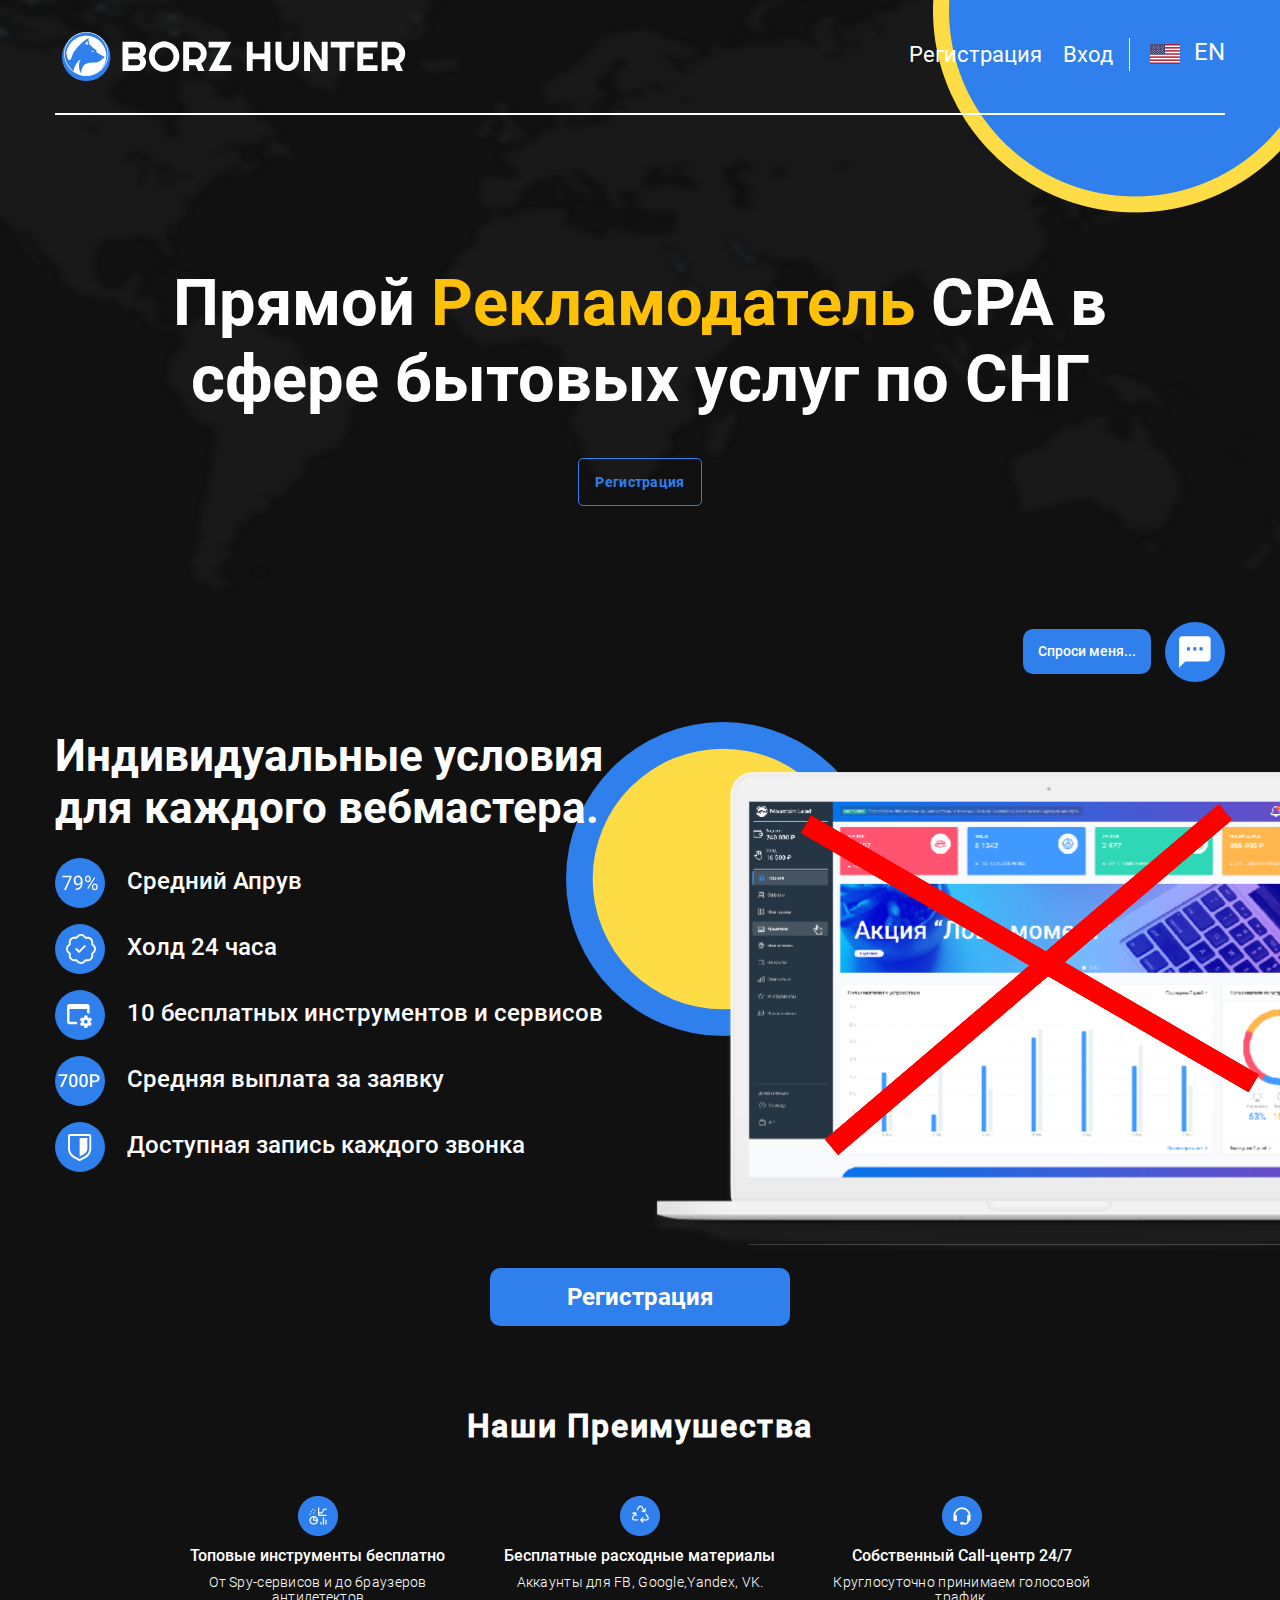
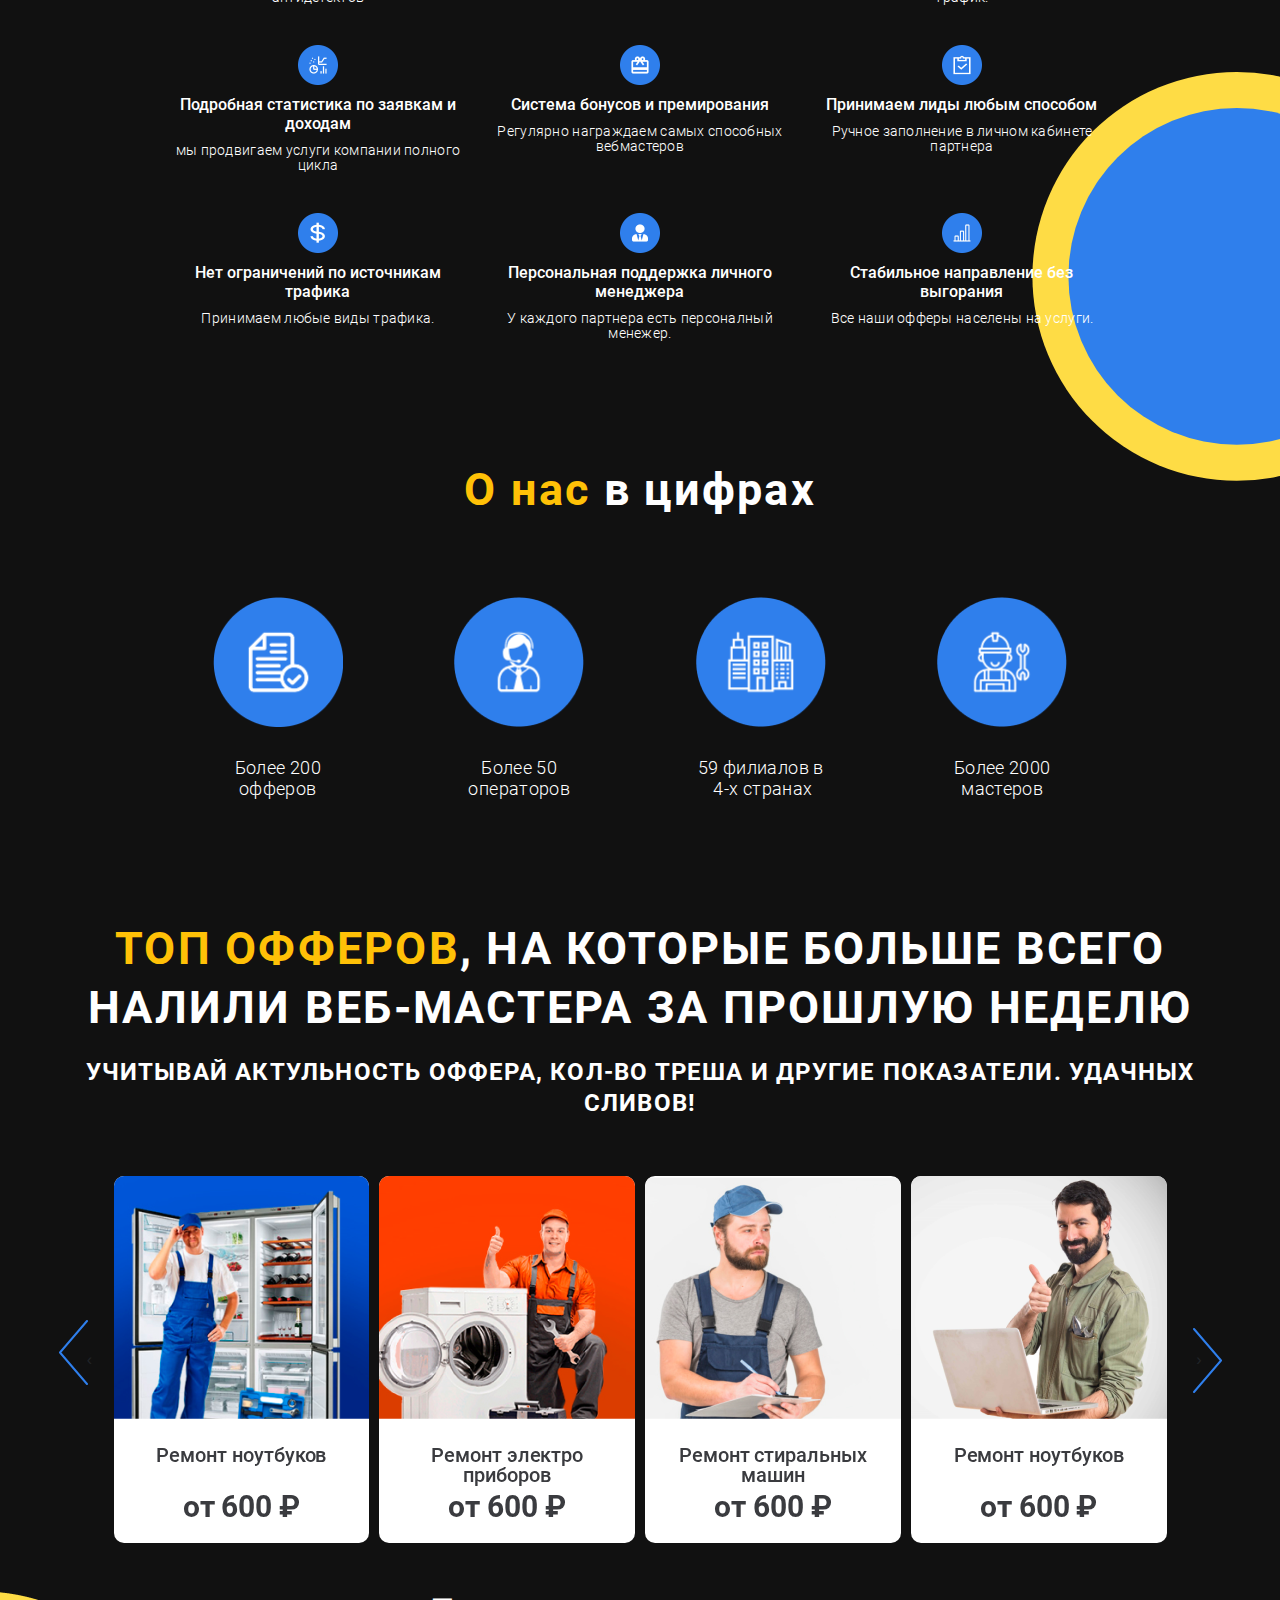
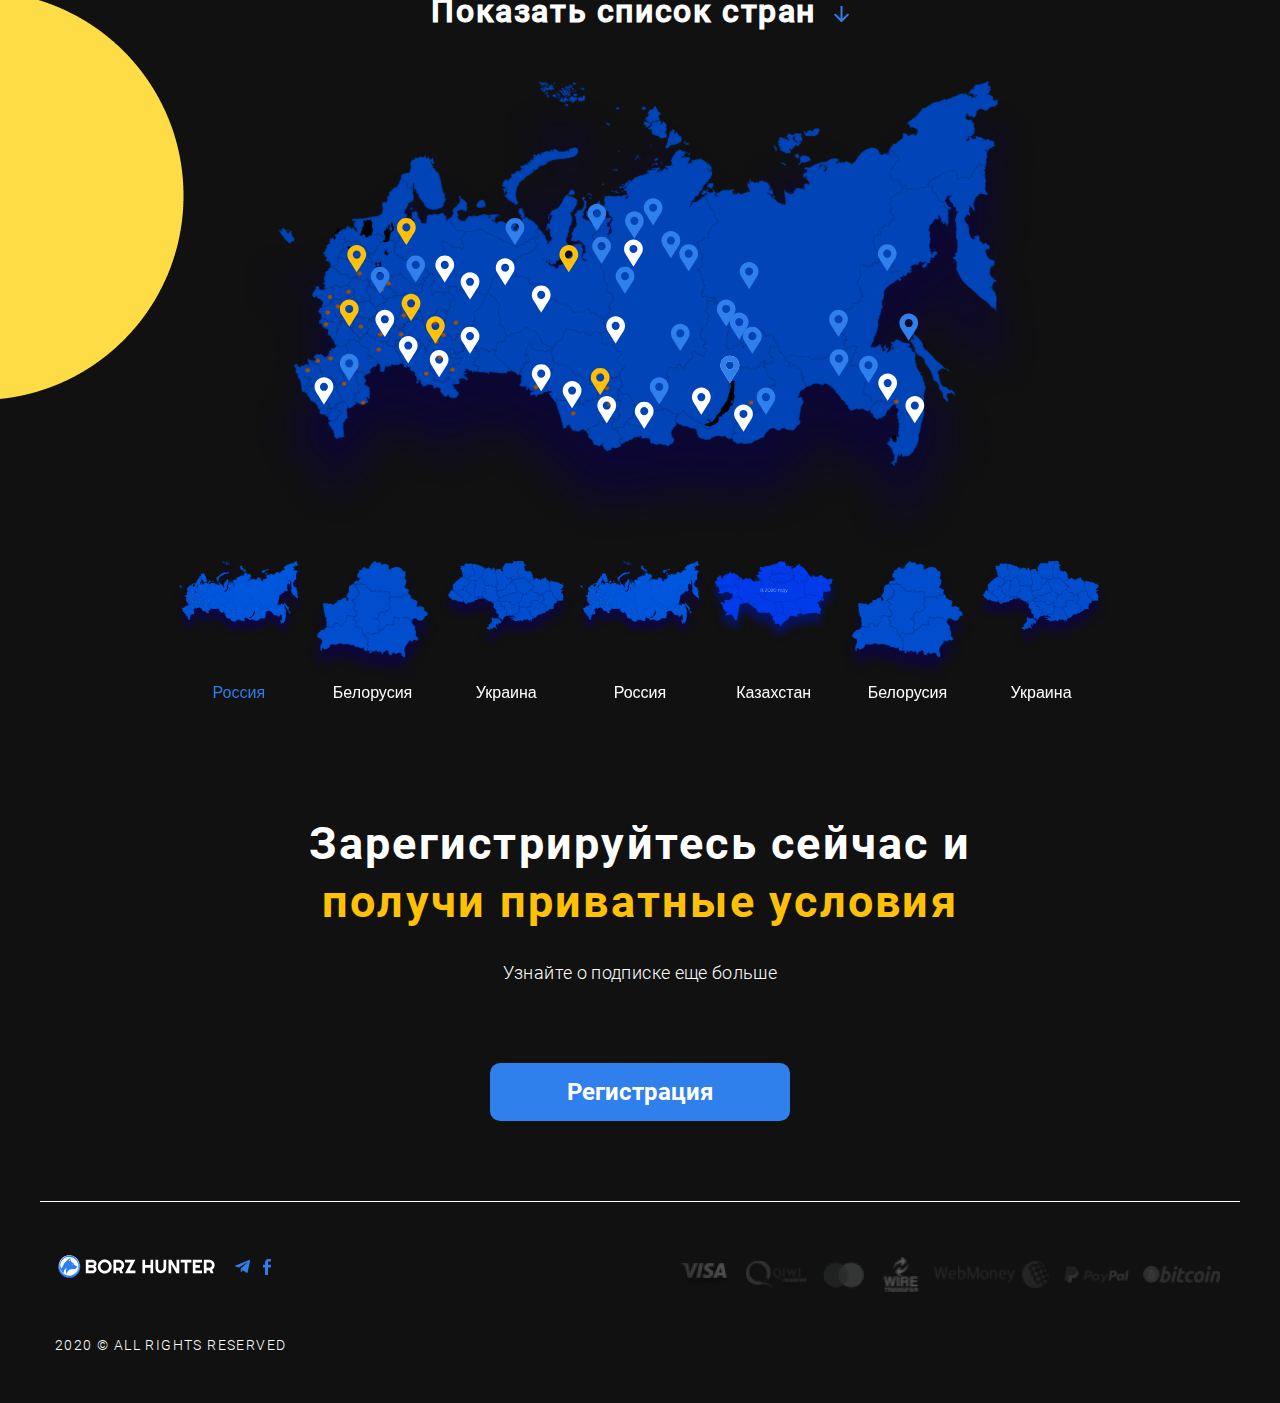
<file: index.html>
<!DOCTYPE html>
<html lang="en">
<head>
    <meta charset="UTF-8">
    <meta name="viewport" content="width=device-width, initial-scale=1"/>
    <title>Borz Hunter</title>
    <link rel="stylesheet" href="css/bootstrap.css"/>
    <link rel="stylesheet" href="css/all.css"/>
    <link rel="stylesheet" href="css/owl.carousel.css"/>
    <link rel="stylesheet" href="css/main.css">
    <link rel="stylesheet" href="css/ourAdvantagesSection.css">
    <link rel="stylesheet" href="css/aboutUsInNumbersSection.css">
    <link rel="stylesheet" href="css/topOffersSection.css">
    <link rel="stylesheet" href="css/showSearchCountrySection.css">
    <link rel="stylesheet" href="css/individualOffers.css">
    <link rel="stylesheet" href="css/appHeaderSection.css">
    <link rel="stylesheet" href="css/registerNowSection.css">
</head>
<body>


<!--Header-->
<section class="appHeaderSection position-relative">
    <div class="headerEllipseMain">
        <img src="img/headerEllipse.png" alt="">
    </div>
    <div class="container appHeaderMenuContainer ">
        <div class="appHeaderMenuFlex">
            <div class="appHeaderMenuSubFlexOne">
                <img src="img/svg/brand.svg" class="appHeaderMenuImg" alt="">
            </div>
            <div class="appHeaderMenuSubFlexTwo">
                <div class="headerLinkMain">
                    <a href="register.html" class="headerLink mr-3">Регистрация</a>
                    <a href="login.html" class="headerLink mr-3">Вход</a>
                </div>
                <div class="btn-group headerLinkDropdown ml-3">
                    <button type="button" class="dropdown-toggle" data-toggle="dropdown" aria-haspopup="true"
                            aria-expanded="false">
                        <img src="img/flag1.png" class="mr-2" alt=""> EN
                    </button>
                    <div class="dropdown-menu dropdown-menu-right">
                        <button class="dropdown-item" type="button">
                            <img src="img/flag1.png" class="mr-2" alt=""> EN
                        </button>
                        <button class="dropdown-item" type="button">
                            <img src="img/flag2.png" class="mr-2" alt=""> RU
                        </button>
                    </div>
                </div>
            </div>
        </div>
        <div class="appHeaderMenuFlexInfo">
            <div class="appHeaderMenuFlexInfoSub">
                <p class="appHeaderMenuFlexTitle">
                    Прямой <span>Рекламодатель</span> CPA в сфере бытовых услуг по СНГ
                </p>
                <div class="appHeaderMenuFlexInfoBtnMain">
                    <a href="register.html" class="appHeaderMenuFlexInfoBtn">
                        Регистрация
                    </a>
                </div>
            </div>
        </div>
    </div>
</section>

<!--INDIVIDUAL OFFERS-->
<section class="individualOffers position-relative">
    <div class="container">
        <div class="askMeFlex">
            <div class="">
                <div class="askMeText">Спроси меня...</div>
                <button class="askMeBtn">
                    <img src="img/svg/askMe.svg" alt="">
                </button>
            </div>
        </div>
        <div class="individualOffersRoundMain">
            <div class="">
                <img src="img/svg/individualOffersRound.svg" alt="">
            </div>
        </div>
        <div class="individualOffersCompMain">
            <div class="">
                <img src="img/svg/individualOffersComp.svg" alt="">
            </div>
        </div>
        <div class="row individualOffersRow mt-5">
            <div class="col-md-12 col-lg-6 col-xl-6 individualOffersCol">
                <div class="mb-4">
                    <p class="individualOffersTitle">
                        Индивидуальные условия для каждого вебмастера.
                    </p>
                </div>
                <p class="individualOffersText mb-3">
                    <img src="img/svg/individualOffersSvg1.svg"
                         class="mr-3" alt="">
                    Средний Апрув
                </p>
                <p class="individualOffersText mb-3">
                    <img src="img/svg/individualOffersSvg2.svg"
                         class="mr-3" alt="">
                    Холд 24 часа
                </p>
                <p class="individualOffersText mb-3">
                    <img src="img/svg/individualOffersSvg3.svg"
                         class="mr-3" alt="">
                    10 бесплатных инструментов и сервисов
                </p>
                <p class="individualOffersText mb-3">
                    <img src="img/svg/individualOffersSvg4.svg"
                         class="mr-3" alt="">
                    Средняя выплата за заявку
                </p>
                <p class="individualOffersText mb-3">
                    <img src="img/svg/individualOffersSvg5.svg"
                         class="mr-3" alt="">
                    Доступная запись каждого звонка
                </p>
            </div>
        </div>
        <div class="individualOffersRegisterBtnMain">
            <a href="register.html" class="text-decoration-none">
                <button class="individualOffersRegisterBtn">
                    Регистрация
                </button>
            </a>
        </div>
    </div>
</section>

<!--OUR ADVANTAGES-->
<section class="ourAdvantagesSection position-relative">
    <div class="container">
        <p class="ourAdvantagesTitle">Наши Преимушества</p>
        <div class="ourAdvantagesRowFlex position-relative">
            <div class="ourAdvantagesRowFlexSub">
                <div class="row ourAdvantagesRow mt-5">
                    <div class="col-sm-6 col-md-6 col-lg-4 col-xl-4 ourAdvantagesCol">
                        <div class="ourAdvantagesImgFlex">
                            <div class="">
                                <img src="img/ourAdvantages1.png" class="ourAdvantagesImg img-fluid" alt="">
                            </div>
                        </div>
                        <p class="ourAdvantagesText">
                            Топовые инструменты
                            бесплатно
                        </p>
                        <p class="ourAdvantagesTextTwo">
                            От Spy-сервисов и до браузеров
                            антидетектов
                        </p>
                    </div>
                    <div class="col-sm-6 col-md-6 col-lg-4 col-xl-4 ourAdvantagesCol">
                        <div class="ourAdvantagesImgFlex">
                            <div class="">
                                <img src="img/ourAdvantages2.png" class="ourAdvantagesImg img-fluid" alt="">
                            </div>
                        </div>
                        <p class="ourAdvantagesText">
                            Бесплатные расходные
                            материалы
                        </p>
                        <p class="ourAdvantagesTextTwo">
                            Аккаунты для FB, Google,Yandex, VK.
                        </p>
                    </div>
                    <div class="col-sm-6 col-md-6 col-lg-4 col-xl-4 ourAdvantagesCol">
                        <div class="ourAdvantagesImgFlex">
                            <div class="">
                                <img src="img/ourAdvantages3.png" class="ourAdvantagesImg img-fluid" alt="">
                            </div>
                        </div>
                        <p class="ourAdvantagesText">
                            Собственный Call-центр 24/7
                        </p>
                        <p class="ourAdvantagesTextTwo">
                            Круглосуточно принимаем голосовой трафик.
                        </p>
                    </div>
                    <div class="col-sm-6 col-md-6 col-lg-4 col-xl-4 ourAdvantagesCol">
                        <div class="ourAdvantagesImgFlex">
                            <div class="">
                                <img src="img/ourAdvantages4.png" class="ourAdvantagesImg img-fluid" alt="">
                            </div>
                        </div>
                        <p class="ourAdvantagesText">
                            Подробная статистика по заявкам и доходам
                        </p>
                        <p class="ourAdvantagesTextTwo">
                            мы продвигаем услуги компании полного цикла
                        </p>
                    </div>
                    <div class="col-sm-6 col-md-6 col-lg-4 col-xl-4 ourAdvantagesCol">
                        <div class="ourAdvantagesImgFlex">
                            <div class="">
                                <img src="img/ourAdvantages5.png" class="ourAdvantagesImg img-fluid" alt="">
                            </div>
                        </div>
                        <p class="ourAdvantagesText">
                            Система бонусов и премирования
                        </p>
                        <p class="ourAdvantagesTextTwo">
                            Регулярно награждаем самых способных вебмастеров
                        </p>
                    </div>
                    <div class="col-sm-6 col-md-6 col-lg-4 col-xl-4 ourAdvantagesCol">
                        <div class="ourAdvantagesImgFlex">
                            <div class="">
                                <img src="img/ourAdvantages6.png" class="ourAdvantagesImg img-fluid" alt="">
                            </div>
                        </div>
                        <p class="ourAdvantagesText">
                            Принимаем лиды любым способом
                        </p>
                        <p class="ourAdvantagesTextTwo">
                            Ручное заполнение в личном кабинете партнера
                        </p>
                    </div>
                    <div class="col-sm-6 col-md-6 col-lg-4 col-xl-4 ourAdvantagesCol">
                        <div class="ourAdvantagesImgFlex">
                            <div class="">
                                <img src="img/ourAdvantages7.png" class="ourAdvantagesImg img-fluid" alt="">
                            </div>
                        </div>
                        <p class="ourAdvantagesText">
                            Нет ограничений по источникам трафика
                        </p>
                        <p class="ourAdvantagesTextTwo">
                            Принимаем любые виды трафика.
                        </p>
                    </div>
                    <div class="col-sm-6 col-md-6 col-lg-4 col-xl-4 ourAdvantagesCol">
                        <div class="ourAdvantagesImgFlex">
                            <div class="">
                                <img src="img/ourAdvantages8.png" class="ourAdvantagesImg img-fluid" alt="">
                            </div>
                        </div>
                        <p class="ourAdvantagesText">
                            Персональная поддержка личного менеджера
                        </p>
                        <p class="ourAdvantagesTextTwo">
                            У каждого партнера есть персоналный менежер.
                        </p>
                    </div>
                    <div class="col-sm-6 col-md-6 col-lg-4 col-xl-4 ourAdvantagesCol">
                        <div class="ourAdvantagesImgFlex">
                            <div class="">
                                <img src="img/ourAdvantages9.png" class="ourAdvantagesImg img-fluid" alt="">
                            </div>
                        </div>
                        <p class="ourAdvantagesText">
                            Стабильное направление без выгорания
                        </p>
                        <p class="ourAdvantagesTextTwo">
                            Все наши офферы населены на услуги.
                        </p>
                    </div>
                </div>
            </div>
        </div>
    </div>
    <div class="ourAdvantagesBackMain">
        <img src="img/svg/ourAdvantagesBack.svg" alt="">
    </div>
</section>


<!--ABOUT US IN NUMBERS-->
<section class="aboutUsInNumbersSection position-relative">
    <div class="container">
        <p class="aboutUsNumbersTitle"><span>О нас</span> в цифрах</p>
        <div class="ourAdvantagesRowFlex">
            <div class="ourAdvantagesRowFlexSub">
                <div class="row aboutUsNumbersRow">
                    <div class="col-sm-6 col-md-6 col-lg-3 col-xl-3 aboutUsNumbersCol">
                        <img src="img/aboutUsNumbers1.png" class="aboutUsNumbersImg img-fluid" alt="">
                        <p class="aboutUsNumbersText">
                            Более 200 <br>
                            офферов
                        </p>
                    </div>
                    <div class="col-sm-6 col-md-6 col-lg-3 col-xl-3 aboutUsNumbersCol">
                        <img src="img/aboutUsNumbers2.png" class="aboutUsNumbersImg img-fluid" alt="">
                        <p class="aboutUsNumbersText">
                            Более 50 <br>
                            операторов
                        </p>
                    </div>
                    <div class="col-sm-6 col-md-6 col-lg-3 col-xl-3 aboutUsNumbersCol">
                        <img src="img/aboutUsNumbers3.png" class="aboutUsNumbersImg img-fluid" alt="">
                        <p class="aboutUsNumbersText">
                            59 филиалов в <br>  4-х странах
                        </p>
                    </div>
                    <div class="col-sm-6 col-md-6 col-lg-3 col-xl-3 aboutUsNumbersCol">
                        <img src="img/aboutUsNumbers4.png" class="aboutUsNumbersImg img-fluid" alt="">
                        <p class="aboutUsNumbersText">
                            Более 2000 <br>
                            мастеров
                        </p>
                    </div>
                </div>
            </div>
        </div>
    </div>
</section>


<!--TOP OFFERS-->
<section class="topOffersSection position-relative">
    <div class="container">
        <p class="topOffersTitleOne">
            <span>ТОП ОФФЕРОВ</span>, НА КОТОРЫЕ БОЛЬШЕ ВСЕГО
            НАЛИЛИ ВЕБ-МАСТЕРА ЗА ПРОШЛУЮ НЕДЕЛЮ
        </p>
        <p class="topOffersTitleTwo">
            УЧИТЫВАЙ АКТУЛЬНОСТЬ ОФФЕРА,
            КОЛ-ВО ТРЕША И ДРУГИЕ ПОКАЗАТЕЛИ.
            УДАЧНЫХ СЛИВОВ!
        </p>

        <div class="sliderFlex">
            <div class="sliderFlexSubMain owl-carousel owl-theme position-relative">
                <div class="item">
                    <div class="card topOffersSectionSliderCard">
                        <img src="img/sliderImg1.png" class="sliderImg img-fluid" alt="">
                        <div class="sliderTextMain">
                            <p class="sliderTextOne">Ремонт ноутбуков</p>
                            <p class="sliderTextTwo">от 600 ₽</p>
                        </div>
                    </div>
                </div>
                <div class="item">
                    <div class="card topOffersSectionSliderCard">
                        <img src="img/sliderImg2.png" class="sliderImg img-fluid" alt="">
                        <div class="sliderTextMain">
                            <p class="sliderTextOne">Ремонт электро приборов</p>
                            <p class="sliderTextTwo">от 600 ₽</p>
                        </div>
                    </div>
                </div>
                <div class="item">
                    <div class="card topOffersSectionSliderCard">
                        <img src="img/sliderImg3.png" class="sliderImg img-fluid" alt="">
                        <div class="sliderTextMain">
                            <p class="sliderTextOne">Ремонт стиральных машин</p>
                            <p class="sliderTextTwo">от 600 ₽</p>
                        </div>
                    </div>
                </div>
                <div class="item">
                    <div class="card topOffersSectionSliderCard">
                        <img src="img/sliderImg4.png" class="sliderImg img-fluid" alt="">
                        <div class="sliderTextMain">
                            <p class="sliderTextOne">Ремонт ноутбуков</p>
                            <p class="sliderTextTwo">от 600 ₽</p>
                        </div>
                    </div>
                </div>
            </div>
        </div>
    </div>
</section>


<!--SHOW SEARCH COUNTRY-->
<section class="showSearchCountrySection position-relative">
    <div class="mapBackImgMain">
        <img src="img/mapBackImg.png" alt="">
    </div>
    <div class="container showSearchCountryContainer">
        <div class="mb-5 mt-5">
            <p class="ourAdvantagesTitle">
                Показать список стран
                <img src="img/svg/arrowDown.svg" class="ml-2" alt="">
            </p>
        </div>
        <div id="sync1" class="owl-carousel owl-theme">
            <div class="item">
                <div class="mapImgFlex">
                    <div class="">
                        <img src="img/svg/mapImg.svg" alt="">
                    </div>
                </div>
            </div>
            <div class="item">
                <div class="mapImgFlex">
                    <div class="">
                        <img src="img/map2.png" alt="">
                    </div>
                </div>
            </div>
            <div class="item">
                <div class="mapImgFlex">
                    <div class="">
                        <img src="img/map3.png" alt="">
                    </div>
                </div>
            </div>
            <div class="item">
                <div class="mapImgFlex">
                    <div class="">
                        <img src="img/svg/mapImg.svg" alt="">
                    </div>
                </div>
            </div>
            <div class="item">
                <div class="mapImgFlex">
                    <div class="">
                        <img src="img/map4.png" alt="">
                    </div>
                </div>
            </div>
            <div class="item">
                <div class="mapImgFlex">
                    <div class="">
                        <img src="img/map2.png" alt="">
                    </div>
                </div>
            </div>
            <div class="item">
                <div class="mapImgFlex">
                    <div class="">
                        <img src="img/map3.png" alt="">
                    </div>
                </div>
            </div>
            <div class="item">
                <div class="mapImgFlex">
                    <div class="">
                        <img src="img/map2.png" alt="">
                    </div>
                </div>
            </div>
        </div>
        <div class="ourAdvantagesRowFlex position-relative">
            <div class="ourAdvantagesRowFlexSub">
                <div id="sync2" class="owl-carousel owl-theme">
                    <div class="item">
                        <div class="mapDiv">
                            <img src="img/map1.png" alt="">
                        </div>
                        <p class="mapText">Россия</p>
                    </div>
                    <div class="item">
                        <div class="mapDiv">
                            <img src="img/map2.png" alt="">
                        </div>
                        <p class="mapText">Белорусия</p>
                    </div>
                    <div class="item">
                        <div class="mapDiv">
                            <img src="img/map3.png" alt="">
                        </div>
                        <p class="mapText">Украина</p>
                    </div>
                    <div class="item">
                        <div class="mapDiv">
                            <img src="img/map1.png" alt="">
                        </div>
                        <p class="mapText">Россия</p>
                    </div>
                    <div class="item">
                        <div class="mapDiv">
                            <img src="img/map4.png" alt="">
                        </div>
                        <p class="mapText">Казахстан</p>
                    </div>
                    <div class="item">
                        <div class="mapDiv">
                            <img src="img/map2.png" alt="">
                        </div>
                        <p class="mapText">Белорусия</p>
                    </div>
                    <div class="item">
                        <div class="mapDiv">
                            <img src="img/map3.png" alt="">
                        </div>
                        <p class="mapText">Украина</p>
                    </div>
                    <div class="item">
                        <div class="mapDiv">
                            <img src="img/map2.png" alt="">
                        </div>
                        <p class="mapText">Белорусия</p>
                    </div>
                </div>
            </div>
        </div>
    </div>
</section>


<!--REGISTER NOW-->
<section class="registerNowSection position-relative">
    <div class="container">
        <div class="aboutUsNumbersTitleFlex">
            <div class="aboutUsNumbersTitleFlexSub">
                <p class="aboutUsNumbersTitle">
                    Зарегистрируйтесь сейчас
                    и <span>получи приватные условия</span>
                </p>
            </div>
        </div>
        <p class="aboutUsNumbersText">
            Узнайте о подписке еще больше
        </p>

        <div class="individualOffersRegisterBtnMain">
            <a href="register.html" class="text-decoration-none">
                <button class="individualOffersRegisterBtn">
                    Регистрация
                </button>
            </a>
        </div>
    </div>
</section>

<!--Footer-->
<section class="footerSection">
    <div class="container footerSectionContainer">
        <div class="footerFlex">
            <div class="footerFlexSubOne">
                <img src="img/svg/brand.svg" class="footerBrand" alt="">
                <img src="img/svg/social1.svg" class="ml-3 socialIcons" alt="">
                <img src="img/svg/social2.svg" class="ml-2 socialIcons" alt="">
            </div>
            <div class="footerFlexSubTwo">
                <img src="img/unSeeSvg1.png" class="unSeeImgs" alt="">
                <img src="img/unSeeSvg2.png" class="unSeeImgs" alt="">
                <img src="img/unSeeSvg3.png" class="unSeeImgs" alt="">
                <img src="img/unSeeSvg4.png" class="unSeeImgs" alt="">
                <img src="img/unSeeSvg5.png" class="unSeeImgs" alt="">
                <img src="img/unSeeSvg6.png" class="unSeeImgs" alt="">
                <img src="img/unSeeSvg7.png" class="unSeeImgs" alt="">
            </div>
        </div>
        <p class="footerText">
            2020 © ALL RIGHTS RESERVED
        </p>
    </div>
</section>

</body>
<script src="js/jquery.js"></script>
<script src="js/src/popover.js"></script>
<script src="js/bootstrap.js"></script>
<script src="js/owl.carousel.js"></script>
<script type="text/javascript">


    $('.topOffersSection .owl-carousel').owlCarousel({
        loop: true,
        margin: 10,
        nav: true,
        autoplay: true,
        autoplayTimeout: 9000,
        autoplayHoverPause: true,
        dots: false,
        responsive: {
            0: {
                items: 1
            },
            600: {
                items: 2
            },
            1000: {
                items: 4
            }
        }
    });


    $(document).ready(function () {

        var sync1 = $("#sync1");
        var sync2 = $("#sync2");
        var slidesPerPage = 7;
        var syncedSecondary = true;

        sync1.owlCarousel({
            items: 1,
            slideSpeed: 2000,
            nav: false,
            autoplay: false,
            dots: false,
            loop: true,
            responsiveRefreshRate: 200,
        }).on('changed.owl.carousel', syncPosition);

        sync2
            .on('initialized.owl.carousel', function () {
                sync2.find(".owl-item").eq(0).addClass("current");
            })
            .owlCarousel({
                items: slidesPerPage,
                dots: false,
                nav: false,
                autoplay: true,
                slideBy: slidesPerPage,
                smartSpeed: 200,
                slideSpeed: 500,
                responsiveRefreshRate: 100,
                responsive: {
                    0: {
                        items: 2
                    },
                    600: {
                        items: 5
                    },
                    1000: {
                        items: 7
                    }
                }
            }).on('changed.owl.carousel', syncPosition2);

        function syncPosition(el) {
            var count = el.item.count - 1;
            var current = Math.round(el.item.index - (el.item.count / 2) - .5);

            if (current < 0) {
                current = count;
            }
            if (current > count) {
                current = 0;
            }

            sync2
                .find(".owl-item")
                .removeClass("current")
                .eq(current)
                .addClass("current");
            var onscreen = sync2.find('.owl-item.active').length - 1;
            var start = sync2.find('.owl-item.active').first().index();
            var end = sync2.find('.owl-item.active').last().index();

            if (current > end) {
                sync2.data('owl.carousel').to(current, 100, true);
            }
            if (current < start) {
                sync2.data('owl.carousel').to(current - onscreen, 100, true);
            }
        }

        function syncPosition2(el) {
            if (syncedSecondary) {
                var number = el.item.index;
                sync1.data('owl.carousel').to(number, 100, true);
            }
        }

        sync2.on("click", ".owl-item", function (e) {
            e.preventDefault();
            var number = $(this).index();
            sync1.data('owl.carousel').to(number, 300, true);
        });
    });


</script>
</html>
</file>
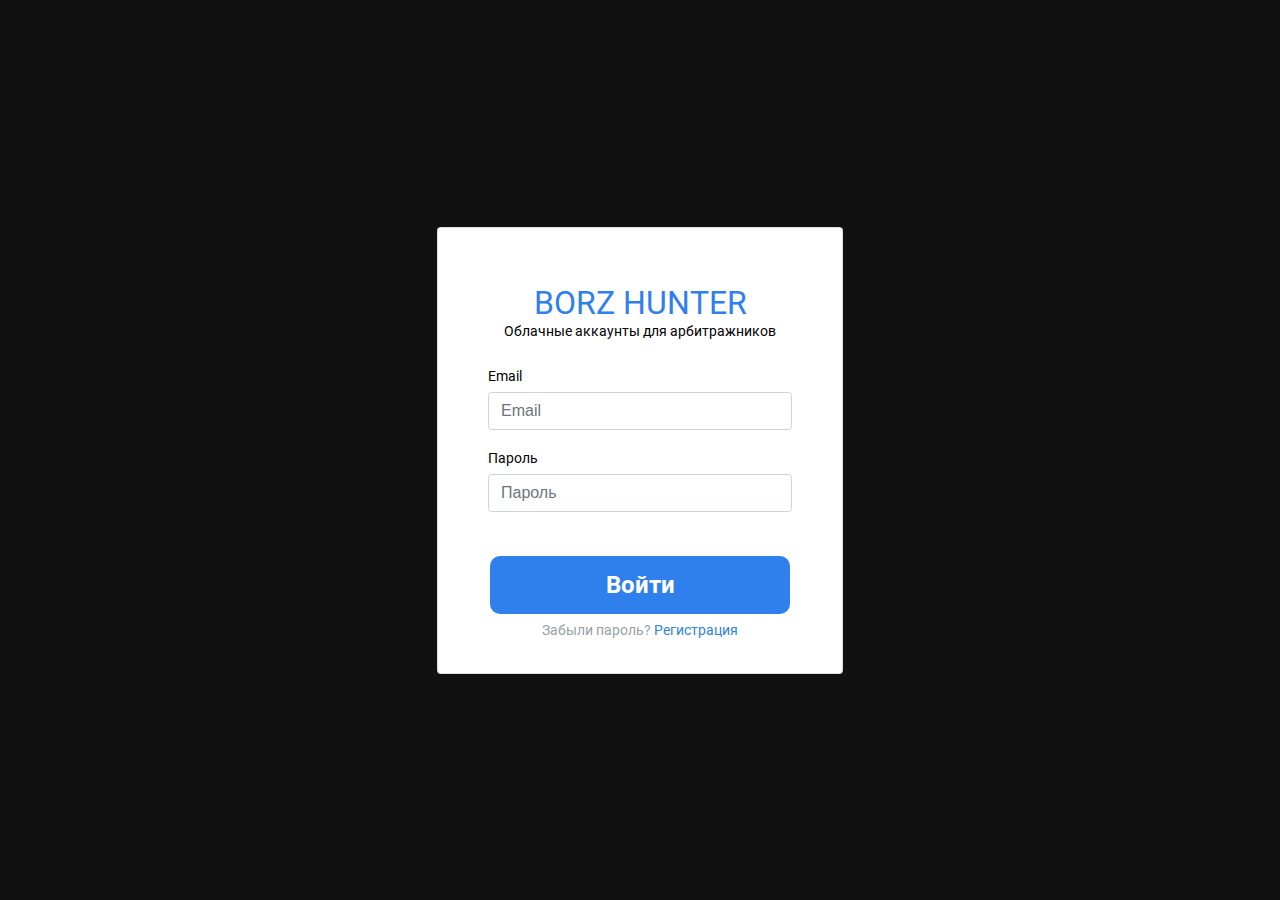
<file: login.html>
<!DOCTYPE html>
<html lang="en">
<head>
    <meta charset="UTF-8">
    <meta name="viewport" content="width=device-width, initial-scale=1"/>
    <title>Borz Hunter</title>
    <link rel="stylesheet" href="css/bootstrap.css"/>
    <link rel="stylesheet" href="css/all.css"/>
    <link rel="stylesheet" href="css/owl.carousel.css"/>
    <link rel="stylesheet" href="css/main.css">
    <link rel="stylesheet" href="css/registerSection.css">
    <link rel="stylesheet" href="css/individualOffers.css">
</head>
<body>
<!--REGISTER-->
<section class="registerSection position-relative h-100">
    <div class="registerSectionFlex align-items-center">
        <div class="registerSectionFlexSub">
            <div class="card">
                <a href="index.html" class="registerText1 text-decoration-none">
                    BORZ HUNTER
                </a>
                <p class="registerText2">
                    Облачные аккаунты для арбитражников
                </p>
                <form class="mt-4">
                    <div class="form-group">
                        <label for="email">Email</label>
                        <input type="email" name="email" class="form-control" id="email"
                               placeholder="Email">
                    </div>
                    <div class="form-group">
                        <label for="password">Пароль</label>
                        <input type="password" name="password" class="form-control" id="password"
                               placeholder="Пароль">
                    </div>

                    <div class="individualOffersRegisterBtnMain registerBtnMainTwo">
                        <button class="individualOffersRegisterBtn mb-2">
                            Войти
                        </button>
                    </div>
                    <p class="goToRegister">
                        Забыли пароль? <a href="register.html">Регистрация</a>
                    </p>
                </form>
            </div>
        </div>
    </div>
</section>
</body>
<script src="js/jquery.js"></script>
<script src="js/src/popover.js"></script>
<script src="js/bootstrap.js"></script>
<script src="js/owl.carousel.js"></script>
<script type="text/javascript"></script>
</html>
</file>
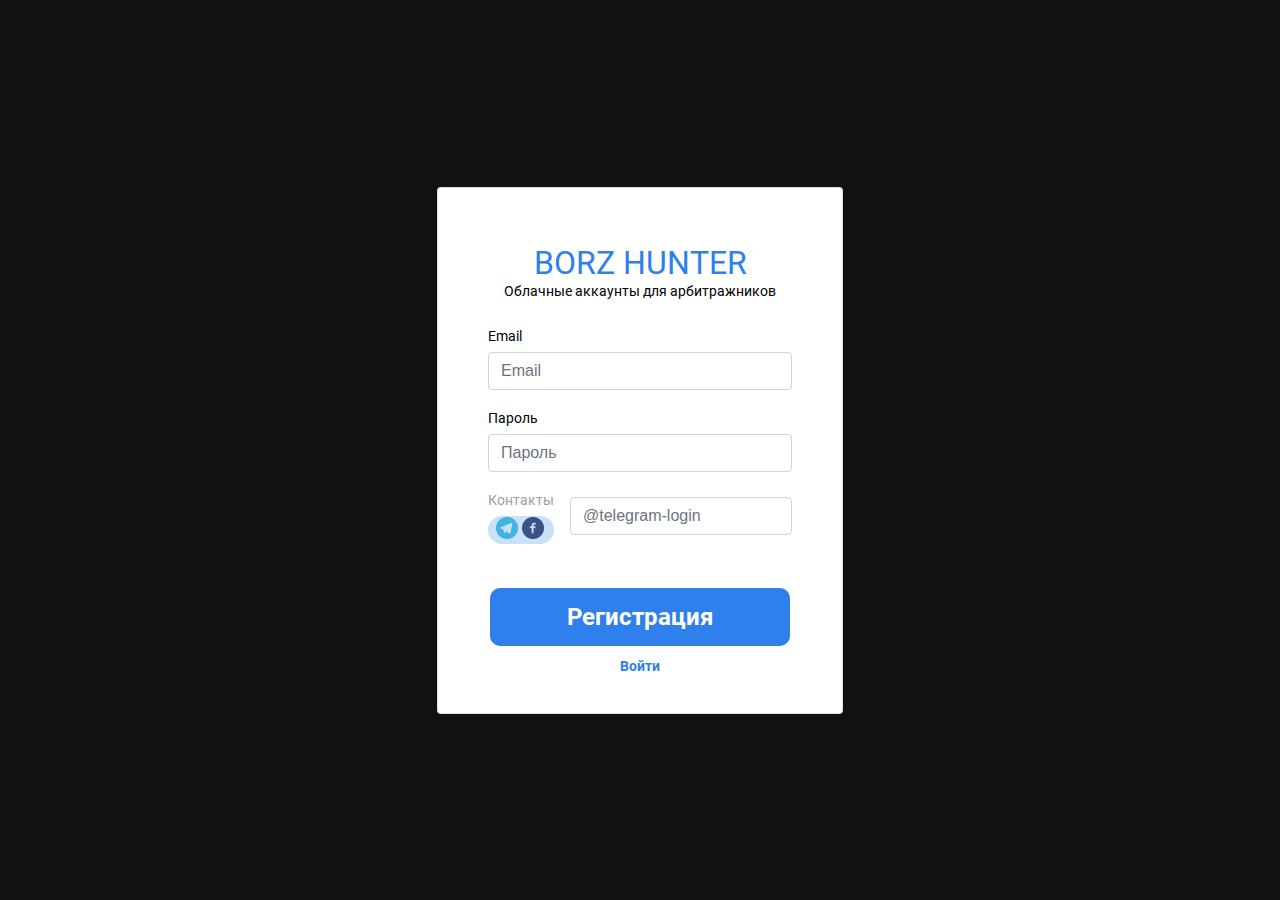
<file: register.html>
<!DOCTYPE html>
<html lang="en">
<head>
    <meta charset="UTF-8">
    <meta name="viewport" content="width=device-width, initial-scale=1"/>
    <title>Borz Hunter</title>
    <link rel="stylesheet" href="css/bootstrap.css"/>
    <link rel="stylesheet" href="css/all.css"/>
    <link rel="stylesheet" href="css/owl.carousel.css"/>
    <link rel="stylesheet" href="css/main.css">
    <link rel="stylesheet" href="css/registerSection.css">
    <link rel="stylesheet" href="css/individualOffers.css">
</head>
<body>
<!--REGISTER-->
<section class="registerSection position-relative h-100">
    <div class="registerSectionFlex align-items-center">
        <div class="registerSectionFlexSub">
            <div class="card">
                <a href="index.html" class="registerText1 text-decoration-none">
                    BORZ HUNTER
                </a>
                <p class="registerText2">
                    Облачные аккаунты для арбитражников
                </p>
                <form class="mt-4">
                    <div class="form-group">
                        <label for="email">Email</label>
                        <input type="email" name="email" class="form-control" id="email"
                               placeholder="Email">
                    </div>
                    <div class="form-group">
                        <label for="password">Пароль</label>
                        <input type="password" name="password" class="form-control" id="password"
                               placeholder="Пароль">
                    </div>

                    <div class="form-group formGroupFlex">
                        <div class="mr-3">
                            <label>Контакты</label>
                            <div class="registerSocialsMain">
                                <img src="img/registerSocials1.png" class="registerSocials" alt="">
                                <img src="img/registerSocials2.png" class="registerSocials" alt="">
                            </div>
                        </div>
                        <div class="">
                            <input type="text" name="socials" class="form-control" id="socials"
                                   placeholder="@telegram-login">
                        </div>
                    </div>

                    <div class="individualOffersRegisterBtnMain registerBtnMainTwo">
                        <button class="individualOffersRegisterBtn mb-2">
                            Регистрация
                        </button>
                    </div>
                    <div class="enterMain">
                        <a href="login.html" class="enter">Войти</a>
                    </div>
                </form>
            </div>
        </div>
    </div>
</section>
</body>
<script src="js/jquery.js"></script>
<script src="js/src/popover.js"></script>
<script src="js/bootstrap.js"></script>
<script src="js/owl.carousel.js"></script>
<script type="text/javascript"></script>
</html>
</file>
<file: css/main.css>
body {
    margin: 0;
    padding: 0;
    background: #111111 !important;
}

.container,
.container-sm,
.container-md,
.container-lg,
.container-xl {
    max-width: 1200px !important;
}

@font-face {
    font-family: "Roboto-Black";
    src: url("../fonts/Roboto/Roboto-Black.ttf") format("truetype");
}

@font-face {
    font-family: "Roboto-BlackItalic";
    src: url("../fonts/Roboto/Roboto-BlackItalic.ttf") format("truetype");
}

@font-face {
    font-family: "Roboto-Bold";
    src: url("../fonts/Roboto/Roboto-Bold.ttf") format("truetype");
}

@font-face {
    font-family: "Roboto-BoldItalic";
    src: url("../fonts/Roboto/Roboto-BoldItalic.ttf") format("truetype");
}

@font-face {
    font-family: "Roboto-Italic";
    src: url("../fonts/Roboto/Roboto-Italic.ttf") format("truetype");
}

@font-face {
    font-family: "Roboto-Light";
    src: url("../fonts/Roboto/Roboto-Light.ttf") format("truetype");
}

@font-face {
    font-family: "Roboto-LightItalic";
    src: url("../fonts/Roboto/Roboto-LightItalic.ttf") format("truetype");
}

@font-face {
    font-family: "Roboto-Medium";
    src: url("../fonts/Roboto/Roboto-Medium.ttf") format("truetype");
}

@font-face {
    font-family: "Roboto-MediumItalic";
    src: url("../fonts/Roboto/Roboto-MediumItalic.ttf") format("truetype");
}

@font-face {
    font-family: "Roboto-Regular";
    src: url("../fonts/Roboto/Roboto-Regular.ttf") format("truetype");
}

@font-face {
    font-family: "Roboto-Thin";
    src: url("../fonts/Roboto/Roboto-Thin.ttf") format("truetype");
}

@font-face {
    font-family: "Roboto-ThinItalic";
    src: url("../fonts/Roboto/Roboto-ThinItalic.ttf") format("truetype");
}

.icon {
    width: 16px;
    height: 16px;
    display: inline-block;
    mask-repeat: no-repeat;
    mask-size: 100%;
    mask-position: center;
    -webkit-mask-repeat: no-repeat;
    -webkit-mask-size: 100%;
    -webkit-mask-position: center;
    background-color: #2d3a45;
    vertical-align: middle;
}

.icon-accardionArrow {
    mask-image: url("../img/svg/arrow-line.svg");
    -webkit-mask-image: url("../img/svg/arrow-line.svg");
    background-color: #FFFFFF;
    width: 33px;
    height: 40px;
}

p {
    margin-bottom: 0 !important;
}

/*global start*/

.footerSectionContainer{
    border-top: 1px solid #FFFFFF;
    padding-top: 50px;
    padding-bottom: 50px;
}
.footerFlex{
    display: flex;
    justify-content: space-between;
    width: 100%;
}
.footerBrand{
    width: 160px;
}
.socialIcons{
    cursor: pointer;
}
.footerText{
    font-family: "Roboto-Light",sans-serif;
    font-style: normal;
    font-weight: 300;
    font-size: 14px;
    line-height: 16px;
    letter-spacing: 0.1em;
    color: #FFFFFF;
    margin-top: 40px;
}
.footerFlexSubTwo .unSeeImgs{
    margin: 5px;
    display: inline-block;
}
/*global end*/

@media (min-width: 1500px) {

}

@media (max-width: 1500px) and (min-width: 1200px) {

}

@media (max-width: 1200px) and (min-width: 992px) {

}

@media (max-width: 992px) and (min-width: 765px) {
    .footerFlex{
        flex-direction: column;
    }
    .footerFlexSubTwo{
        margin-top: 20px;
    }
}

@media (max-width: 765px) and (min-width: 576px) {
    .footerFlex{
        flex-direction: column;
    }
    .footerFlexSubTwo{
        margin-top: 20px;
    }
}

@media only screen and (max-width: 576px) and (min-width: 320px) {
    .footerFlex{
        flex-direction: column;
    }
    .footerFlexSubTwo{
        margin-top: 20px;
    }
}
</file>
<file: css/ourAdvantagesSection.css>
.ourAdvantagesSection{
    margin-bottom: 80px;
}
.ourAdvantagesTitle{
    font-family: "Roboto-Medium", sans-serif;
    font-style: normal;
    font-weight: bold;
    font-size: 32px;
    line-height: 130%;
    text-align: center;
    letter-spacing: 0.05em;
    color: #ffffff;
}
.ourAdvantagesCol {
    margin-bottom: 40px;
}
.ourAdvantagesImgFlex{
    display: flex;
    justify-content: center;
    width: 100%;
}
.ourAdvantagesImg{
    width: 40px;
    height: 40px;
}
.ourAdvantagesText{
    font-family: "Roboto-Medium",sans-serif;
    font-style: normal;
    font-weight: 500;
    font-size: 16px;
    line-height: 19px;
    text-align: center;
    color: #FFFFFF;
    margin-top: 10px;
}
.ourAdvantagesTextTwo{
    font-family: "Roboto-Light",sans-serif;
    font-style: normal;
    font-weight: 300;
    font-size: 14px;
    line-height: 108.3%;
    text-align: center;
    letter-spacing: 0.02em;
    color: #FFFFFF;
    margin-top: 10px;
}

.ourAdvantagesRowFlex{
    display: flex;
    justify-content: center;
    width: 100%;
    z-index: 2;
}
.ourAdvantagesRowFlexSub{
    width: 80%;
}

.ourAdvantagesBackMain{
    position: absolute;
    bottom: -100px;
    right: 0;
}

@media (min-width: 1500px) {

}

@media (max-width: 1500px) and (min-width: 1200px) {

}

@media (max-width: 1200px) and (min-width: 992px) {
    .ourAdvantagesRowFlexSub{
        width: 100%;
    }
}

@media (max-width: 992px) and (min-width: 765px) {
    .ourAdvantagesTitle {
        font-size: 34px;
    }
    .ourAdvantagesRowFlexSub{
        width: 100%;
    }
}

@media (max-width: 765px) and (min-width: 576px) {
    .ourAdvantagesRowFlexSub{
        width: 100%;
    }
    .ourAdvantagesTitle {
        font-size: 25px;
    }

    .ourAdvantagesSection {
        margin-bottom: 30px;
    }
    .ourAdvantagesBackMain{
        display: none;
    }
}

@media only screen and (max-width: 576px) and (min-width: 320px) {
    .ourAdvantagesRowFlexSub{
        width: 100%;
    }
    .ourAdvantagesTitle {
        font-size: 20px;
    }

    .ourAdvantagesSection {
        margin-bottom: 30px;
    }
    .ourAdvantagesBackMain{
        display: none;
    }
}
</file>
<file: css/aboutUsInNumbersSection.css>
.aboutUsInNumbersSection {
    margin-bottom: 80px;
}

.aboutUsNumbersCol {
    text-align: center;
}

.aboutUsNumbersText {
    font-style: normal;
    font-weight: bold;
    font-size: 24px;
    line-height: 28px;
    text-align: center;
    color: #FFFFFF;
    margin-top: 35px;
}

.aboutUsNumbersImg {
    width: 130px;
    height: 130px;
}

.aboutUsNumbersTitle {
    font-family: "Roboto-Bold", sans-serif;
    font-style: normal;
    font-weight: bold;
    font-size: 45px;
    line-height: 130%;
    text-align: center;
    letter-spacing: 0.05em;
    color: #ffffff;
}

.aboutUsNumbersTitle span {
    color: #FFC107;
}

.aboutUsNumbersRow {
    margin-top: 77px;
}

.aboutUsNumbersCol {
    margin-bottom: 40px;
}

@media (min-width: 1500px) {

}

@media (max-width: 1500px) and (min-width: 1200px) {

}

@media (max-width: 1200px) and (min-width: 992px) {

}

@media (max-width: 992px) and (min-width: 765px) {
    .aboutUsNumbersTitle {
        font-size: 34px;
    }
}

@media (max-width: 765px) and (min-width: 576px) {
    .aboutUsNumbersTitle {
        font-size: 25px;
    }

    .aboutUsNumbersRow {
        margin-top: 50px;
    }

    .aboutUsInNumbersSection {
        margin-bottom: 30px;
    }
}

@media only screen and (max-width: 576px) and (min-width: 320px) {
    .aboutUsNumbersTitle {
        font-size: 20px;
    }

    .aboutUsNumbersRow {
        margin-top: 30px;
    }

    .aboutUsInNumbersSection {
        margin-bottom: 30px;
    }
}
</file>
<file: css/topOffersSection.css>
.topOffersSection .owl-carousel .owl-nav button.owl-prev:focus,
.owl-nav button.owl-next:focus {
    outline: none !important;
}

.topOffersSection .owl-carousel .owl-nav button.owl-prev {
    z-index: 2;
    margin-left: -35px;
}

.topOffersSection .owl-carousel .owl-nav .owl-prev,
.owl-next {
    position: relative;
}

.topOffersSection .owl-carousel .owl-nav .owl-prev:after {
    content: url("../img/svg/siderArrowLeft.svg");
    position: absolute;
    left: -20px;
    top: -20px;
}

.topOffersSection .owl-carousel .owl-nav button.owl-next {
    z-index: 2;
    margin-right: -35px;
}

.topOffersSection .owl-carousel .owl-nav .owl-next:after {
    content: url("../img/svg/siderArrowRight.svg");
    position: absolute;
    right: -20px;
    top: -20px;
}

.topOffersSection .owl-carousel .owl-stage {
    z-index: 1;
}

.topOffersSection .owl-carousel .owl-nav {
    display: flex;
    justify-content: space-between;
    position: absolute;
    width: 100%;
    align-items: center;
    height: 100%;
    z-index: -1;
    top: 0;
}





.topOffersSectionSliderCard{
    border-radius: 10px;
    border: none;
}
.sliderImg{
    width: 100%;
    height: 242.8px;
    object-fit: cover;
    border-radius: 10px 10px 0 0;
}
.sliderTextMain{
    padding: 26px 22px;
    text-align: center;
}
.sliderTextOne{
    font-family: "Roboto-Medium",sans-serif;
    font-style: normal;
    font-weight: 500;
    font-size: 20px;
    line-height: 20px;
    text-align: center;
    letter-spacing: -0.0571429px;
    color: #3A3B3F;
    min-height: 52px;
}
.sliderTextTwo{
    font-family: "Roboto-Bold",sans-serif;
    font-style: normal;
    font-weight: bold;
    font-size: 30px;
    line-height: 20px;
    text-align: center;
    letter-spacing: -0.05px;
    color: #3A3B3F;
}

.topOffersTitleOne{
    font-family: "Roboto-Bold",sans-serif;
    font-style: normal;
    font-weight: bold;
    font-size: 45px;
    line-height: 130%;
    text-align: center;
    letter-spacing: 0.05em;
    color: #ffffff;
}
.topOffersTitleOne span{
    color: #FFC107;
}
.topOffersTitleTwo{
    font-family: "Roboto-Bold",sans-serif;
    font-style: normal;
    font-weight: bold;
    font-size: 24px;
    line-height: 130%;
    text-align: center;
    letter-spacing: 0.05em;
    color: #FFFFFF;
    margin-top: 20px;
    padding-bottom: 57px;
}


.sliderFlex{
    display: flex;
    justify-content: center;
    width: 100%;
}

.sliderFlexSubMain{
    width: 90%;
}

@media (min-width: 1500px){

}
@media (max-width: 1500px) and (min-width: 1200px){

}
@media (max-width: 1200px) and (min-width: 992px){
    .sliderFlexSubMain{
        width: 100%;
    }
    .owl-next {
        display: none!important;
    }

    .owl-prev {
        display: none!important;
    }
}
@media (max-width: 992px) and (min-width: 765px){
    .sliderFlexSubMain{
        width: 100%;
    }
    .owl-next {
        display: none!important;
    }
    .owl-prev {
        display: none!important;
    }
    .topOffersTitleOne {
        font-size: 34px;
    }
    .topOffersTitleTwo {
        font-size: 28px;
        padding-bottom: 40px;
    }
    .sliderImg {
        height: 300px;
    }
}
@media (max-width: 765px) and (min-width: 576px){
    .sliderFlexSubMain{
        width: 100%;
    }

    .owl-next {
        display: none!important;
    }

    .owl-prev {
        display: none!important;
    }
    .topOffersTitleOne {
        font-size: 25px;
    }
    .topOffersTitleTwo {
        font-size: 22px;
        padding-bottom: 40px;
    }
    .sliderImg {
        height: 300px;
    }
}
@media only screen and (max-width: 576px) and (min-width: 320px){
    .sliderFlexSubMain{
        width: 100%;
    }
    .owl-next {
        display: none!important;
    }

    .owl-prev {
        display: none!important;
    }

    .sliderImg {
        height: 300px;
    }
    .topOffersTitleOne {
        font-size: 20px;
    }
    .topOffersTitleTwo {
        font-size: 18px;
        padding-bottom: 40px;
    }
}
</file>
<file: css/showSearchCountrySection.css>
.showSearchCountrySection #sync1 .item {

}

.showSearchCountrySection #sync2 .item {
    text-align: center;
    cursor: pointer;
    color: #ffffff;
}
.mapDiv{
    height: 120px;
}

.showSearchCountrySection #sync2 .current .item p {
    color: #2F7FEC;
}

.showSearchCountrySection #sync1.owl-theme {
    position: relative;
}

.showSearchCountrySection #sync1.owl-theme .owl-next, .owl-prev {
    width: 22px;
    height: 40px;
    position: absolute;
    bottom: 0px;
    z-index: 9;
}

.showSearchCountrySection #sync1.owl-theme .owl-prev {
    left: 25px;
    color: transparent;
    font-size: 1px;
}
.showSearchCountrySection #sync1.owl-theme .owl-prev:after {
    content: url("../img/svg/arrow-left-line.svg");
    position: absolute;
    left: 0;
    display: flex;
    align-items: center;
    height: 100%;
    bottom: 0;
}

.showSearchCountrySection #sync1.owl-theme .owl-next {
    right: 25px;
    color: transparent;
    font-size: 1px;
}
.showSearchCountrySection #sync1.owl-theme .owl-next:after {
    content: url("../img/svg/arrow-right-line.svg");
    position: absolute;
    right: 0;
    display: flex;
    align-items: center;
    height: 100%;
    bottom: 0;
}


.showSearchCountrySection #sync1.owl-theme .owl-prev:focus {
    outline: none !important;
}

.showSearchCountrySection #sync1.owl-theme .owl-next:focus {
    outline: none !important;
}

.mapImgFlex{
    display: flex;
    justify-content: center;
    width: 100%;
}
.mapImgFlex img{
    width: 100%;
    height: 480px;
}
.mapBackImgMain{
    position: absolute;
    top: 0;
    left: 0;
    z-index: 1;
}
.showSearchCountryContainer{
    position: relative;
    z-index: 3;
}

@media (min-width: 1500px){

}
@media (max-width: 1500px) and (min-width: 1200px){

}
@media (max-width: 1200px) and (min-width: 992px){

}
@media (max-width: 992px) and (min-width: 765px){

}
@media (max-width: 765px) and (min-width: 576px){

}
@media only screen and (max-width: 576px) and (min-width: 320px){
    .mapImgFlex img{
        width: 100%;
        height: 300px;
    }
    .mapDiv{
        height: 130px;
    }
    .mapDiv img{
        height: 130px;
    }
}
</file>
<file: css/individualOffers.css>
.askMeFlex{
    display: flex;
    justify-content: flex-end;
    width: 100%;
    position: relative;
    z-index: 3;
}
.askMeText{
    display: inline-block;
    margin-right: 10px;
    padding: 12px 15px;
    font-family: "Roboto-Medium",sans-serif;
    font-style: normal;
    font-weight: 500;
    font-size: 14px;
    color: #FFFFFF;
    background: #2F7FEC;
    border-radius: 10px;
}
.askMeBtn{
    width: 60px;
    height: 60px;
    border-radius: 50%;
    border: none;
    display: inline-block;
    background: #2F7FEC;
}
.askMeBtn:focus{
    outline: none;
}
.askMeBtn:active{
    box-shadow: inset 0px 0px 20px rgba(0, 0, 0, 0.1);
}

.individualOffersRow{
    position: relative;
    z-index: 3;
}
.individualOffersTitle{
    font-family: "Roboto-Bold",sans-serif;
    font-style: normal;
    font-weight: bold;
    font-size: 44px;
    line-height: 52px;
    color: #FFFFFF;
}
.individualOffersText{
    font-family: "Roboto-Medium",sans-serif;
    font-style: normal;
    font-weight: 500;
    font-size: 24px;
    line-height: 28px;
    color: #FFFFFF;
}
.individualOffersRegisterBtnMain{
    text-align: center;
    margin-top: 80px;
    margin-bottom: 80px;
}
.individualOffersRegisterBtn{
    border: none;
    background: #2F7FEC;
    border-radius: 10px;
    font-family: "Roboto-Bold",sans-serif;
    font-style: normal;
    font-weight: bold;
    font-size: 24px;
    text-align: center;
    color: #FFFFFF;
    padding-top: 11px;
    padding-bottom: 11px;
    min-width: 300px;
}
.individualOffersRegisterBtn:focus{
    outline: none;
}
.individualOffersRegisterBtn:active{
    box-shadow: inset 0px 0px 20px rgba(0, 0, 0, 0.1);
}


.individualOffersRoundMain{
    position: absolute;
    top: 100px;
    right: 400px;
    z-index: 1;
}
.individualOffersCompMain{
    position: absolute;
    top: 150px;
    right: 0;
    z-index: 2;
}


@media (min-width: 1500px){

}
@media (max-width: 1500px) and (min-width: 1200px){

}
@media (max-width: 1200px) and (min-width: 992px){
    .individualOffersRoundMain{
        right: 200px;
    }
    .individualOffersCompMain img{
        width: 500px;
        top: -100px;
    }
    .individualOffersTitle {
        font-size: 34px;
        line-height: 44px;
    }
    .individualOffersText {
        font-size: 18px;
    }
}
@media (max-width: 992px) and (min-width: 765px){
    .individualOffersRoundMain{
        display: none;
    }
    .individualOffersCompMain{
        display: none;
    }
    .individualOffersTitle {
        font-size: 34px;
        line-height: 44px;
    }
    .individualOffersText {
        font-size: 18px;
    }
}
@media (max-width: 765px) and (min-width: 576px){
    .individualOffersRoundMain{
        display: none;
    }
    .individualOffersCompMain{
        display: none;
    }
    .individualOffersTitle {
        font-size: 34px;
        line-height: 44px;
    }
    .individualOffersText {
        font-size: 18px;
    }
    .individualOffersRegisterBtnMain{
        margin-top: 30px;
    }
    .individualOffersRegisterBtn{
        font-size: 20px;
        min-width: 200px;
    }
}
@media only screen and (max-width: 576px) and (min-width: 320px){
    .individualOffersRoundMain{
        display: none;
    }
    .individualOffersCompMain{
        display: none;
    }
    .individualOffersTitle {
        font-size: 20px;
        line-height: 24px;
    }
    .individualOffersText {
        font-size: 16px;
    }
    .individualOffersRegisterBtnMain{
        margin-top: 30px;
    }
    .individualOffersRegisterBtn{
        font-size: 20px;
        min-width: 200px;
    }
}
</file>
<file: css/appHeaderSection.css>
.appHeaderSection {
    width: 100%;
    min-height: 622px;
    background-image: url("../img/headerMap.png");
    background-position: center center;
    background-repeat: no-repeat;
    background-size: 100% 100%;
    position: relative;
}

.appHeaderMenuFlex {
    display: flex;
    justify-content: space-between;
    align-items: center;
    height: 100%;
    width: 100%;
    padding-top: 25px;
    padding-bottom: 25px;
    border-bottom: 2px solid #FFFFFF;
}

.appHeaderMenuSubFlexTwo .headerLink {
    font-family: "Roboto-Regular", sans-serif;
    font-style: normal;
    font-weight: normal;
    font-size: 22px;
    color: #FFFFFF;
    transition: .2s;
    text-decoration: none;
}

.headerLinkMain {
    border-right: 1px solid #FFFFFF;
    display: inline-block;
}

.headerLinkDropdown img {
    width: 30px;
    height: 20px;
}

.dropdown-toggle {
    background: none !important;
    border: none !important;
    font-family: "Roboto-Regular", sans-serif;
    font-style: normal;
    font-weight: normal;
    font-size: 24px;
    color: #FFFFFF;
    padding: 0;
    transform: translate(0px, -5px);
}

.dropdown-toggle:focus {
    outline: none;
}

.dropdown-toggle::after {
    display: none;
}

.dropdown-item {
    color: #000000;
}

.dropdown-item:focus {
    outline: none !important;
    background-color: transparent !important;
    border: none !important;
    color: #000000;
}

.headerEllipseMain {
    position: absolute;
    top: 0;
    right: 0;
}

.appHeaderMenuContainer {
    position: relative;
    z-index: 2;
}

.appHeaderMenuFlexInfoBtnMain {
    margin-top: 53px;
}

.appHeaderMenuFlexInfoBtn {
    font-family: "Roboto-Bold", sans-serif;
    font-style: normal;
    font-weight: bold;
    font-size: 14px;
    line-height: 16px;
    text-align: center;
    letter-spacing: 0.02em;
    color: #2F7FEC;
    border: 1px solid #2F7FEC;
    box-sizing: border-box;
    border-radius: 5px;
    background: none;
    transition: .3s;
    padding: 15px 16px;
    text-decoration: none !important;
}

.appHeaderMenuFlexInfoBtn:hover {
    border: 1px solid #2F7FEC;
    background: #2F7FEC;
    color: #ffffff;
}

.appHeaderMenuFlexInfoBtn:focus {
    outline: none;
    border: 1px solid #2F7FEC;
    background: #2F7FEC;
    color: #ffffff;
}

.appHeaderMenuFlexInfoBtn:active {
    box-shadow: inset 0px 0px 20px rgba(0, 0, 0, 0.1);
    color: #ffffff;
}

.appHeaderMenuFlexInfo {
    text-align: center;
    display: flex;
    justify-content: center;
    width: 100%;
    margin-top: 150px;
}

.appHeaderMenuFlexInfoSub {
    width: 80%;
}

.appHeaderMenuFlexTitle {
    font-family: "Roboto-Bold", sans-serif;
    font-style: normal;
    font-weight: bold;
    font-size: 65px;
    line-height: 76px;
    text-align: center;
    color: #FFFFFF;
}

.appHeaderMenuFlexTitle span {
    color: #FFC107;
}

@media (min-width: 1500px) {
    .dropdown-menu {
        transform: translate3d(-84px, 75px, 0px) !important;
    }
}

@media (max-width: 1500px) and (min-width: 1200px) {
    .dropdown-menu {
        transform: translate3d(-84px, 75px, 0px) !important;
    }
}

@media (max-width: 1200px) and (min-width: 992px) {
    .dropdown-menu {
        transform: translate3d(-84px, 75px, 0px) !important;
    }

    .appHeaderMenuFlexTitle {
        font-size: 55px;
        line-height: 66px;
    }
}

@media (max-width: 992px) and (min-width: 765px) {
    .dropdown-menu {
        transform: translate3d(-84px, 75px, 0px) !important;
    }

    .appHeaderMenuFlexTitle {
        font-size: 35px;
        line-height: 46px;
    }
}

@media (max-width: 765px) and (min-width: 576px) {
    .appHeaderMenuImg {
        width: 200px;
    }

    .dropdown-toggle {
        font-size: 18px;
        transform: translate(0px, -2px);
    }

    .appHeaderMenuSubFlexTwo .headerLink {
        font-size: 18px;
    }

    .appHeaderMenuFlexTitle {
        font-size: 35px;
        line-height: 46px;
    }

    .appHeaderMenuFlex {
        padding-top: 18px;
        padding-bottom: 18px;
    }

    .dropdown-menu {
        transform: translate3d(-93px, 49px, 0px) !important;
    }

    .appHeaderSection {
        min-height: 500px;
    }
}

@media only screen and (max-width: 576px) and (min-width: 320px) {

    .appHeaderMenuImg {
        width: 100px;
    }

    .dropdown-toggle {
        font-size: 12px;
        transform: translate(0px, -2px);
    }

    .appHeaderMenuSubFlexTwo .headerLink {
        font-size: 12px;
    }

    .appHeaderMenuFlexTitle {
        font-size: 23px;
        line-height: 30px;
    }

    .appHeaderMenuFlex {
        padding-top: 18px;
        padding-bottom: 18px;
    }

    .appHeaderSection {
        min-height: 500px;
    }

    .headerLink {
        margin-right: 3px !important;
    }

    .headerLinkDropdown {
        margin-left: 3px !important;
    }

    .headerLinkDropdown img {
        width: 20px;
        height: 15px;
        margin-right: 3px!important;
    }
    .dropdown-menu {
        transform: translate3d(-118px, 38px, 0px) !important;
    }
    .appHeaderMenuFlexInfoSub {
        width: 90%;
    }
}
</file>
<file: css/registerNowSection.css>
.registerNowSection{
    margin-top: 110px;
}
.aboutUsNumbersTitleFlex{
    display: flex;
    justify-content: center;
    width: 100%;
}
.aboutUsNumbersTitleFlexSub{
    width: 57%;
}
.aboutUsNumbersText{
    font-family: "Roboto-Light",sans-serif;
    font-style: normal;
    font-weight: 300;
    font-size: 18px;
    line-height: 120.4%;
    text-align: center;
    letter-spacing: 0.02em;
    color: #FFFFFF;
    margin-top: 30px;
}
</file>
<file: css/registerSection.css>
.registerText1 {
    font-family: "Roboto-Regular",sans-serif;
    font-style: normal;
    font-weight: normal;
    font-size: 32px;
    line-height: 40px;
    color: #2F7FEC;
    text-align: center;
}

.registerText2 {
    font-family: "Roboto-Regular",sans-serif;
    font-style: normal;
    font-weight: normal;
    font-size: 14px;
    line-height: 17px;
    color: #000000;
    text-align: center;
}
.registerSectionFlex{
    display: flex;
    justify-content: center;
    width: 100%;
    height: 100vh;
}
.registerSectionFlexSub .card{
    width: 406px;
    padding: 55px 50px 35px 50px;
}
.registerSection{
    min-height: 700px;
}
.registerSection label{
    font-family: "Roboto-Regular",sans-serif;
    font-style: normal;
    font-weight: normal;
    font-size: 14px;
    line-height: 16px;
    color: #000000;
}
.formGroupFlex label{
    font-family: "Roboto-Regular",sans-serif;
    font-style: normal;
    font-weight: normal;
    font-size: 14px;
    line-height: 16px;
    color: #96A1A5;
}
.registerSocialsMain{
    background: #C8E1F8;
    border-radius: 100px;
    padding: 2px 4px;
}
.registerSocials{
    cursor: pointer;
    transform: translate(4px, -2px);
}
.formGroupFlex{
    display: flex;
    justify-content: space-between;
    align-items: center;
    height: 100%;
    width: 100%;
}
.registerBtnMainTwo{
    margin-top: 44px!important;
    margin-bottom: 0!important;
}
.enterMain{
    text-align: center;
}
.enter{
    text-decoration: none!important;
    font-family: "Roboto-Bold",sans-serif;
    font-style: normal;
    font-weight: bold;
    font-size: 14px;
    line-height: 16px;
    color: #2F7FEC;
    padding-top: 10px;
}
.goToRegister{
    text-align: center;
    font-family: "Roboto-Regular",sans-serif;
    font-style: normal;
    font-weight: normal;
    font-size: 14px;
    line-height: 16px;
    color: #96A1A5;
}
.goToRegister a{
    text-decoration: none!important;
    color: #2F7FEC;
}

@media (min-width: 1500px){

}
@media (max-width: 1500px) and (min-width: 1200px){

}
@media (max-width: 1200px) and (min-width: 992px){

}
@media (max-width: 992px) and (min-width: 765px){

}
@media (max-width: 765px) and (min-width: 576px){

}
@media only screen and (max-width: 576px) and (min-width: 320px){
    .registerSectionFlexSub .card {
        width: 300px;
        padding: 55px 20px 35px 20px;
    }
}
</file>
